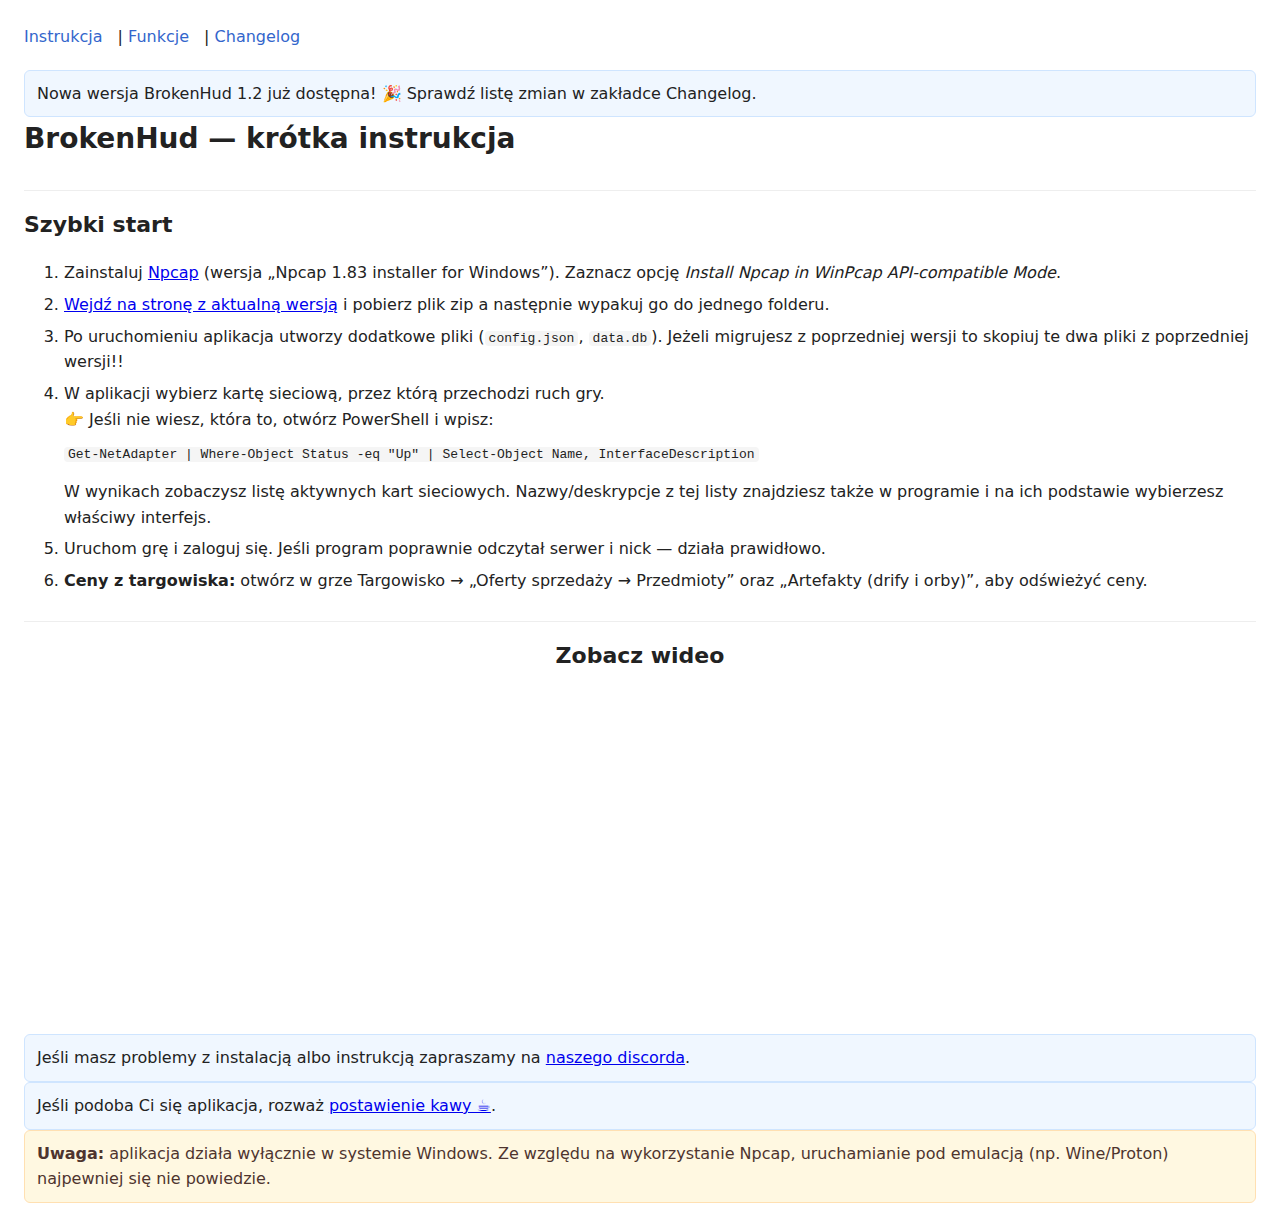
<file: index.html>
<!DOCTYPE html>
<html lang="pl">
<head>
  <meta charset="UTF-8">
  <title>BrokenHud — Instrukcja instalacji</title>
  <meta name="viewport" content="width=device-width, initial-scale=1">
  <link rel="stylesheet" href="style.css">
</head>
<body>
  <nav>
    <a href="index.html">Instrukcja</a> |
    <a href="features.html">Funkcje</a> |
    <a href="changelog.html">Changelog</a>
  </nav>

  <div class="info">
    Nowa wersja BrokenHud 1.2 już dostępna! 🎉 Sprawdź listę zmian w zakładce Changelog.
  </div>

  <h1>BrokenHud — krótka instrukcja</h1>

  <h2>Szybki start</h2>
  <ol>
    <li>Zainstaluj <a href="https://npcap.com/#download" target="_blank">Npcap</a> (wersja „Npcap 1.83 installer for Windows”).  
        Zaznacz opcję <i>Install Npcap in WinPcap API-compatible Mode</i>.</li>
    <li> <a href="https://github.com/Brok3nSign/BrokenTools/releases/latest" target="_blank">Wejdź na stronę z aktualną wersją</a> i pobierz plik zip a następnie wypakuj go do jednego folderu.  </li>
    <li>Po uruchomieniu aplikacja utworzy dodatkowe pliki (<code>config.json</code>, <code>data.db</code>). Jeżeli migrujesz z poprzedniej wersji to skopiuj te dwa pliki z poprzedniej wersji!!</li>
    <li>W aplikacji wybierz kartę sieciową, przez którą przechodzi ruch gry.  
        <br>👉 Jeśli nie wiesz, która to, otwórz PowerShell i wpisz:
        <pre><code>Get-NetAdapter | Where-Object Status -eq "Up" | Select-Object Name, InterfaceDescription</code></pre>
        W wynikach zobaczysz listę aktywnych kart sieciowych. Nazwy/deskrypcje z tej listy znajdziesz także w programie i na ich podstawie wybierzesz właściwy interfejs.</li>
    <li>Uruchom grę i zaloguj się. Jeśli program poprawnie odczytał serwer i nick — działa prawidłowo.</li>
    <li><b>Ceny z targowiska:</b> otwórz w grze Targowisko → „Oferty sprzedaży → Przedmioty” oraz „Artefakty (drify i orby)”, aby odświeżyć ceny.</li>
  </ol>

  <div class="video">
    <h2>Zobacz wideo</h2>
    <iframe width="560" height="315" src="https://www.youtube.com/embed/_5FEPh51PSA" 
      title="BrokenHud — prezentacja funkcji" frameborder="0" allowfullscreen></iframe>
  </div>
  <div class="info">
    Jeśli masz problemy z instalacją albo instrukcją zapraszamy na <a href="https://discord.gg/ky3c2cBy" target="_blank"> naszego discorda</a>.
  </div>
  <div class="info">
    Jeśli podoba Ci się aplikacja, rozważ <a href="https://buycoffee.to/brok3nsign" target="_blank">postawienie kawy ☕</a>.
  </div>

  <div class="warning">
    <b>Uwaga:</b> aplikacja działa wyłącznie w systemie Windows.
    Ze względu na wykorzystanie Npcap, uruchamianie pod emulacją (np. Wine/Proton) najpewniej się nie powiedzie.
  </div>
</body>
</html>
</file>
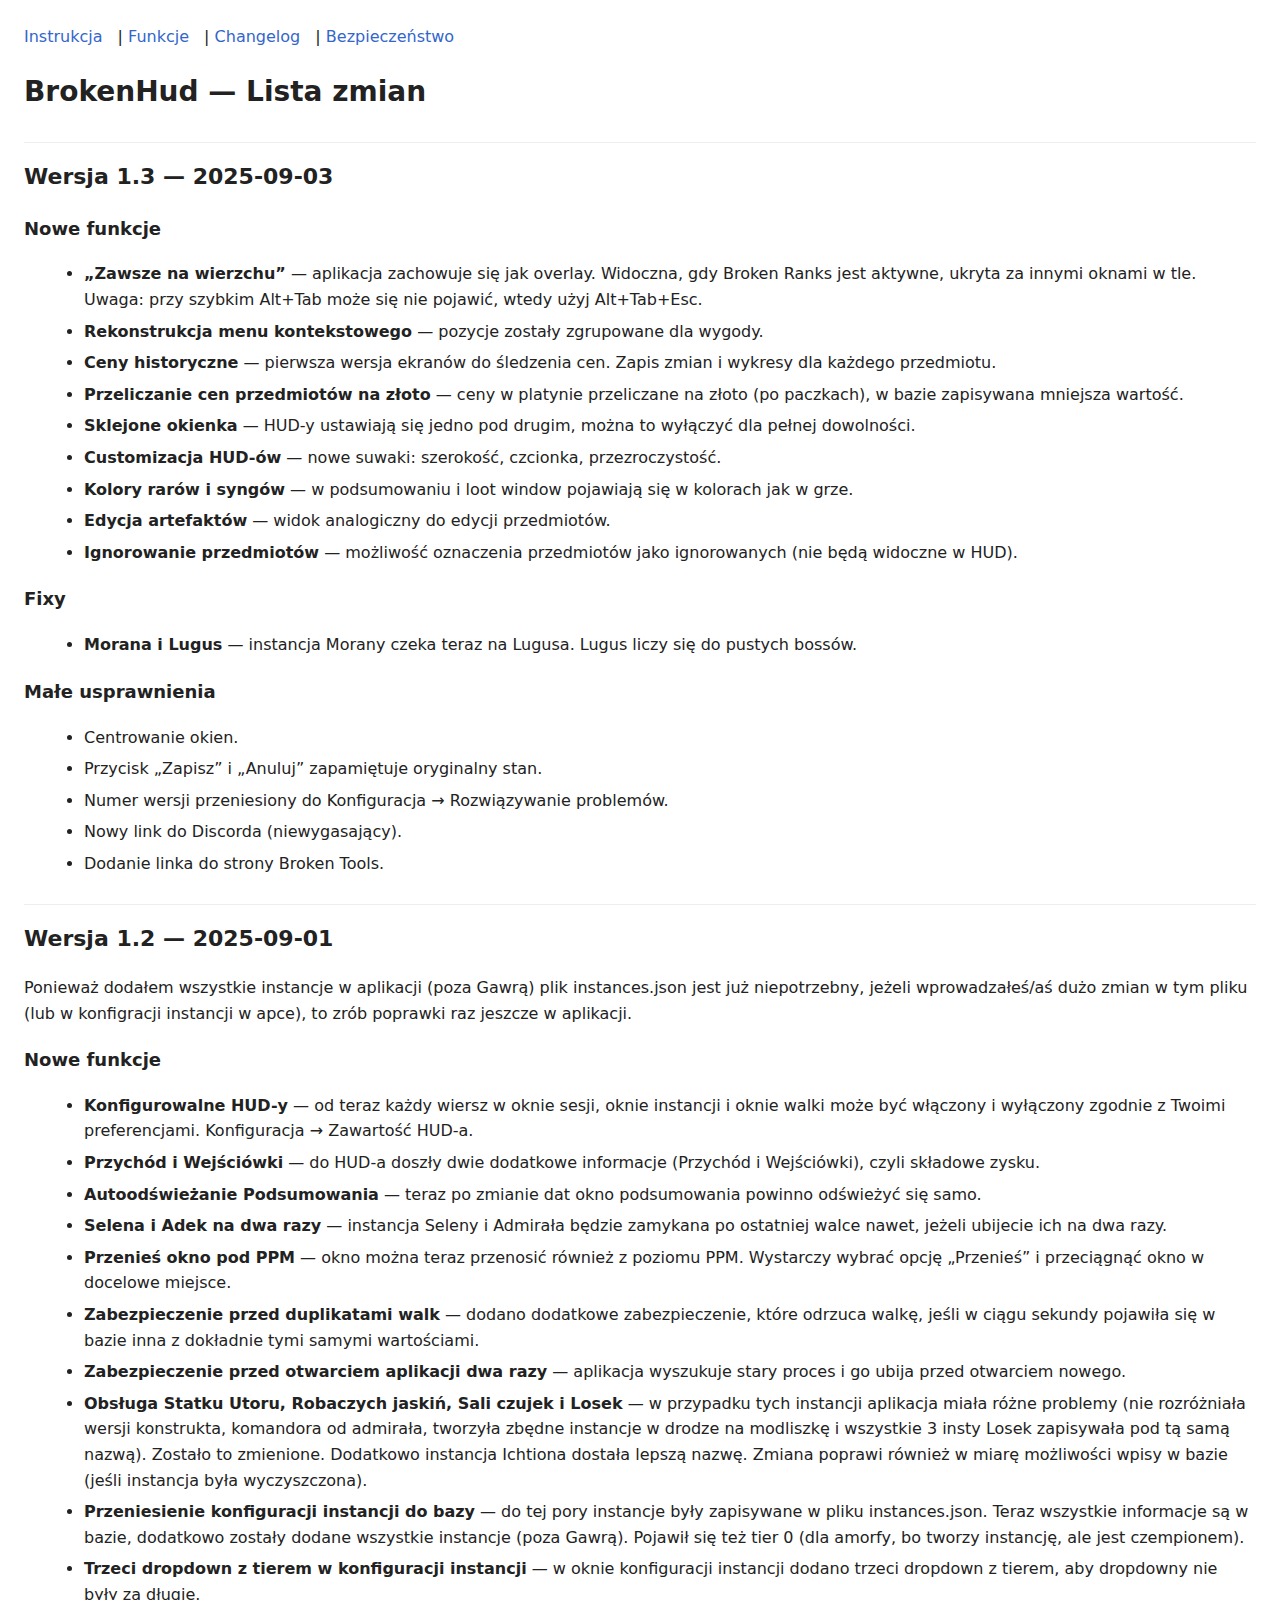
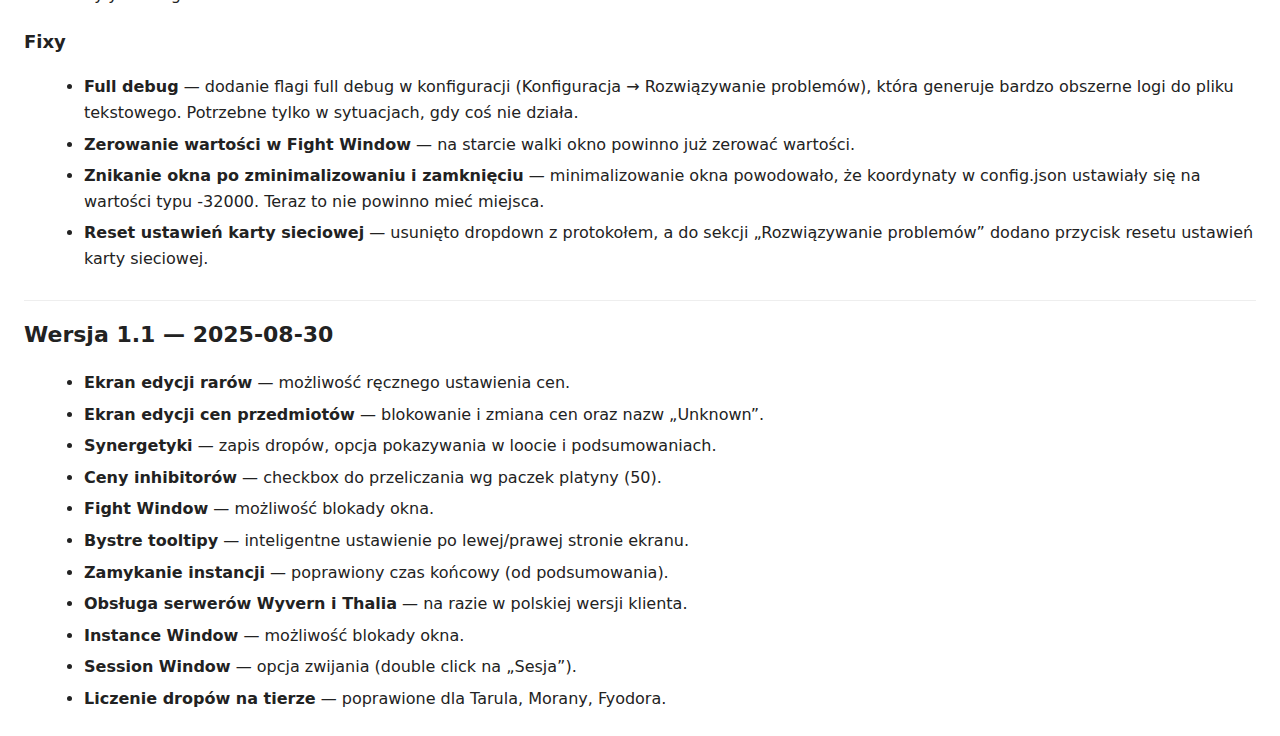
<file: changelog.html>
<!DOCTYPE html>
<html lang="pl">

<head>
  <meta charset="UTF-8">
  <title>BrokenHud — Changelog</title>
  <meta name="viewport" content="width=device-width, initial-scale=1">
  <link rel="stylesheet" href="style.css">
</head>

<body>
  <nav class="global-nav">
    <a href="index.html">Instrukcja</a> |
    <a href="features.html">Funkcje</a> |
    <a href="changelog.html">Changelog</a> |
    <a href="security.html">Bezpieczeństwo</a>
  </nav>

  <h1>BrokenHud — Lista zmian</h1>
  <h2>Wersja 1.3 — 2025-09-03</h2>

  <h3>Nowe funkcje</h3>
  <ul>
    <li><b>„Zawsze na wierzchu”</b> — aplikacja zachowuje się jak overlay. Widoczna, gdy Broken Ranks jest aktywne,
      ukryta za innymi oknami w tle. Uwaga: przy szybkim Alt+Tab może się nie pojawić, wtedy użyj Alt+Tab+Esc.</li>
    <li><b>Rekonstrukcja menu kontekstowego</b> — pozycje zostały zgrupowane dla wygody.</li>
    <li><b>Ceny historyczne</b> — pierwsza wersja ekranów do śledzenia cen. Zapis zmian i wykresy dla każdego
      przedmiotu.</li>
    <li><b>Przeliczanie cen przedmiotów na złoto</b> — ceny w platynie przeliczane na złoto (po paczkach), w bazie
      zapisywana mniejsza wartość.</li>
    <li><b>Sklejone okienka</b> — HUD-y ustawiają się jedno pod drugim, można to wyłączyć dla pełnej dowolności.</li>
    <li><b>Customizacja HUD-ów</b> — nowe suwaki: szerokość, czcionka, przezroczystość.</li>
    <li><b>Kolory rarów i syngów</b> — w podsumowaniu i loot window pojawiają się w kolorach jak w grze.</li>
    <li><b>Edycja artefaktów</b> — widok analogiczny do edycji przedmiotów.</li>
    <li><b>Ignorowanie przedmiotów</b> — możliwość oznaczenia przedmiotów jako ignorowanych (nie będą widoczne w HUD).
    </li>
  </ul>

  <h3>Fixy</h3>
  <ul>
    <li><b>Morana i Lugus</b> — instancja Morany czeka teraz na Lugusa. Lugus liczy się do pustych bossów.</li>
  </ul>

  <h3>Małe usprawnienia</h3>
  <ul>
    <li>Centrowanie okien.</li>
    <li>Przycisk „Zapisz” i „Anuluj” zapamiętuje oryginalny stan.</li>
    <li>Numer wersji przeniesiony do Konfiguracja → Rozwiązywanie problemów.</li>
    <li>Nowy link do Discorda (niewygasający).</li>
    <li>Dodanie linka do strony Broken Tools.</li>
  </ul>

  <h2>Wersja 1.2 — 2025-09-01</h2>
  Ponieważ dodałem wszystkie instancje w aplikacji (poza Gawrą) plik instances.json jest już niepotrzebny, jeżeli
  wprowadzałeś/aś dużo zmian w tym pliku (lub w konfigracji instancji w apce), to zrób poprawki raz jeszcze w aplikacji.
  <h3>Nowe funkcje</h3>
  <ul>
    <li><b>Konfigurowalne HUD-y</b> — od teraz każdy wiersz w oknie sesji, oknie instancji i oknie walki może być
      włączony i wyłączony zgodnie z Twoimi preferencjami. Konfiguracja → Zawartość HUD-a.</li>
    <li><b>Przychód i Wejściówki</b> — do HUD-a doszły dwie dodatkowe informacje (Przychód i Wejściówki), czyli składowe
      zysku.</li>
    <li><b>Autoodświeżanie Podsumowania</b> — teraz po zmianie dat okno podsumowania powinno odświeżyć się samo.</li>
    <li><b>Selena i Adek na dwa razy</b> — instancja Seleny i Admirała będzie zamykana po ostatniej walce nawet, jeżeli
      ubijecie ich na dwa razy.</li>
    <li><b>Przenieś okno pod PPM</b> — okno można teraz przenosić również z poziomu PPM. Wystarczy wybrać opcję
      „Przenieś” i przeciągnąć okno w docelowe miejsce.</li>
    <li><b>Zabezpieczenie przed duplikatami walk</b> — dodano dodatkowe zabezpieczenie, które odrzuca walkę, jeśli w
      ciągu sekundy pojawiła się w bazie inna z dokładnie tymi samymi wartościami.</li>
    <li><b>Zabezpieczenie przed otwarciem aplikacji dwa razy</b> — aplikacja wyszukuje stary proces i go ubija przed
      otwarciem nowego.</li>
    <li><b>Obsługa Statku Utoru, Robaczych jaskiń, Sali czujek i Losek</b> — w przypadku tych instancji aplikacja miała
      różne problemy (nie rozróżniała wersji konstrukta, komandora od admirała, tworzyła zbędne instancje w drodze na
      modliszkę i wszystkie 3 insty Losek zapisywała pod tą samą nazwą). Zostało to zmienione. Dodatkowo instancja
      Ichtiona dostała lepszą nazwę. Zmiana poprawi również w miarę możliwości wpisy w bazie (jeśli instancja była
      wyczyszczona).</li>
    <li><b>Przeniesienie konfiguracji instancji do bazy</b> — do tej pory instancje były zapisywane w pliku
      instances.json. Teraz wszystkie informacje są w bazie, dodatkowo zostały dodane wszystkie instancje (poza Gawrą).
      Pojawił się też tier 0 (dla amorfy, bo tworzy instancję, ale jest czempionem).</li>
    <li><b>Trzeci dropdown z tierem w konfiguracji instancji</b> — w oknie konfiguracji instancji dodano trzeci dropdown
      z tierem, aby dropdowny nie były za długie.</li>
  </ul>
  <h3>Fixy</h3>
  <ul>
    <li><b>Full debug</b> — dodanie flagi full debug w konfiguracji (Konfiguracja → Rozwiązywanie problemów), która
      generuje bardzo obszerne logi do pliku tekstowego. Potrzebne tylko w sytuacjach, gdy coś nie działa.</li>
    <li><b>Zerowanie wartości w Fight Window</b> — na starcie walki okno powinno już zerować wartości.</li>
    <li><b>Znikanie okna po zminimalizowaniu i zamknięciu</b> — minimalizowanie okna powodowało, że koordynaty w
      config.json ustawiały się na wartości typu -32000. Teraz to nie powinno mieć miejsca.</li>
    <li><b>Reset ustawień karty sieciowej</b> — usunięto dropdown z protokołem, a do sekcji „Rozwiązywanie problemów”
      dodano przycisk resetu ustawień karty sieciowej.</li>
  </ul>

  <h2>Wersja 1.1 — 2025-08-30</h2>
  <ul>
    <li><b>Ekran edycji rarów</b> — możliwość ręcznego ustawienia cen.</li>
    <li><b>Ekran edycji cen przedmiotów</b> — blokowanie i zmiana cen oraz nazw „Unknown”.</li>
    <li><b>Synergetyki</b> — zapis dropów, opcja pokazywania w loocie i podsumowaniach.</li>
    <li><b>Ceny inhibitorów</b> — checkbox do przeliczania wg paczek platyny (50).</li>
    <li><b>Fight Window</b> — możliwość blokady okna.</li>
    <li><b>Bystre tooltipy</b> — inteligentne ustawienie po lewej/prawej stronie ekranu.</li>
    <li><b>Zamykanie instancji</b> — poprawiony czas końcowy (od podsumowania).</li>
    <li><b>Obsługa serwerów Wyvern i Thalia</b> — na razie w polskiej wersji klienta.</li>
    <li><b>Instance Window</b> — możliwość blokady okna.</li>
    <li><b>Session Window</b> — opcja zwijania (double click na „Sesja”).</li>
    <li><b>Liczenie dropów na tierze</b> — poprawione dla Tarula, Morany, Fyodora.</li>
  </ul>
</body>

</html>
</file>
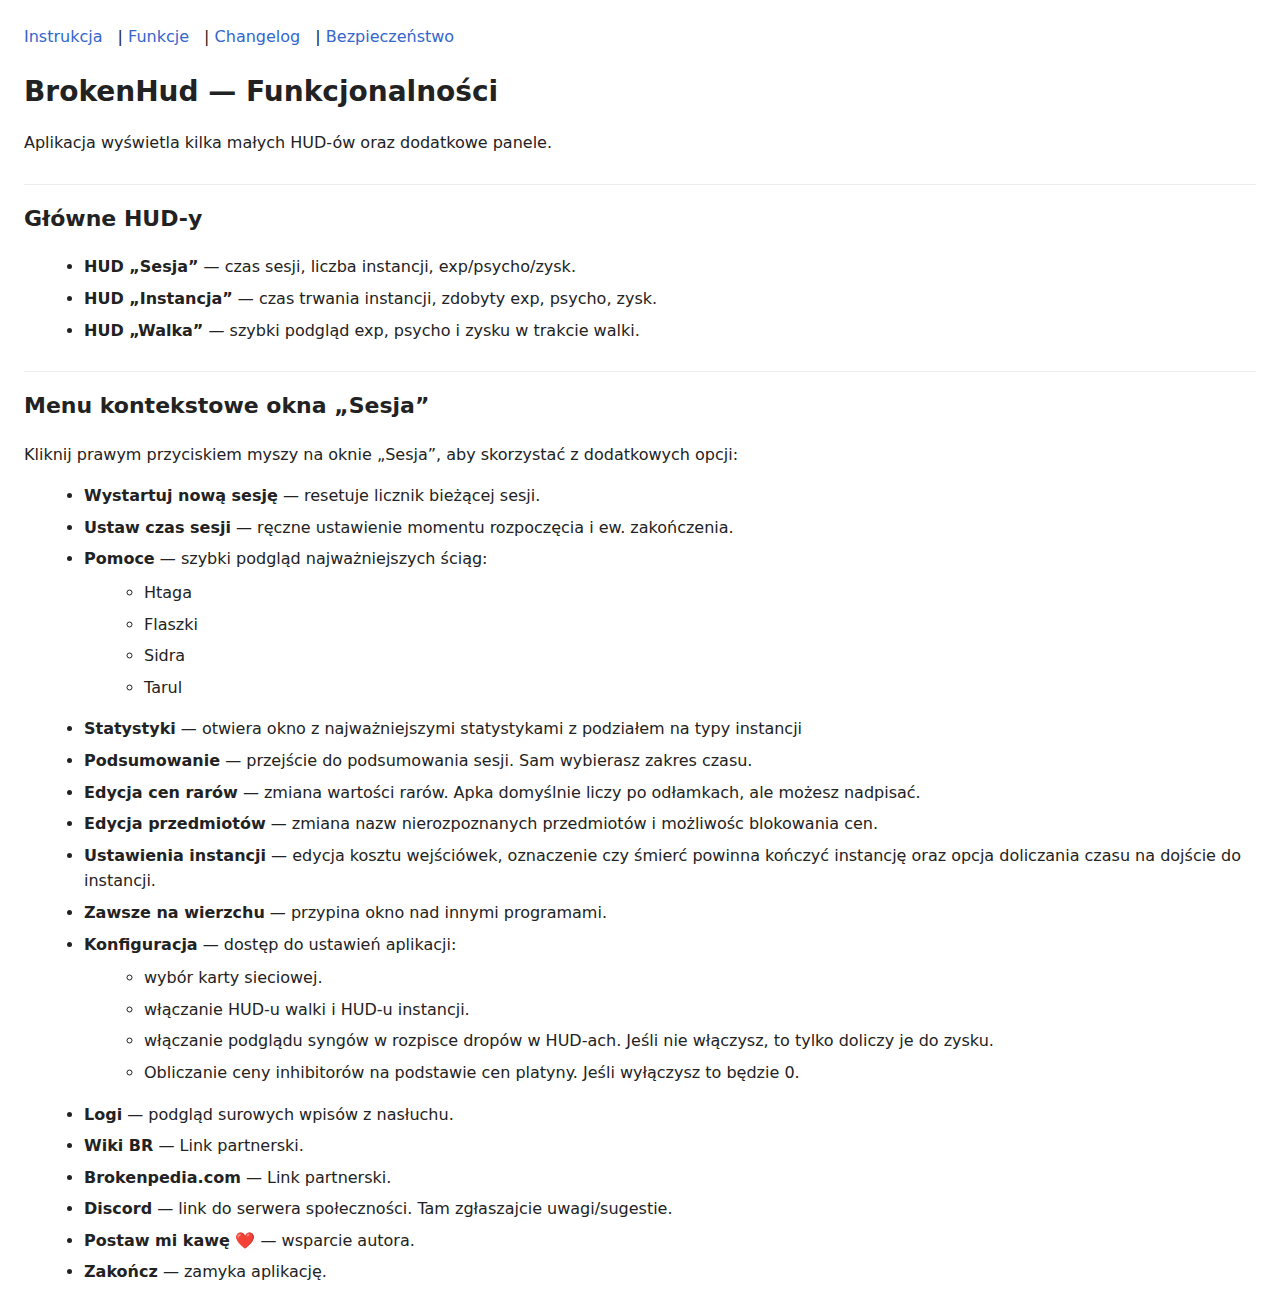
<file: features.html>
<!DOCTYPE html>
<html lang="pl">
<head>
  <meta charset="UTF-8">
  <title>BrokenHud — Funkcje</title>
  <meta name="viewport" content="width=device-width, initial-scale=1">
  <link rel="stylesheet" href="style.css">
</head>
<body>
<nav class="global-nav">
  <a href="index.html">Instrukcja</a> |
  <a href="features.html">Funkcje</a> |
  <a href="changelog.html">Changelog</a> |
  <a href="security.html">Bezpieczeństwo</a>
</nav>

  <h1>BrokenHud — Funkcjonalności</h1>
  <p>Aplikacja wyświetla kilka małych HUD-ów oraz dodatkowe panele.</p>

  <h2>Główne HUD-y</h2>
  <ul>
    <li><b>HUD „Sesja”</b> — czas sesji, liczba instancji, exp/psycho/zysk.</li>
    <li><b>HUD „Instancja”</b> — czas trwania instancji, zdobyty exp, psycho, zysk.</li>
    <li><b>HUD „Walka”</b> — szybki podgląd exp, psycho i zysku w trakcie walki.</li>
  </ul>

  <h2>Menu kontekstowe okna „Sesja”</h2>
  <p>Kliknij prawym przyciskiem myszy na oknie „Sesja”, aby skorzystać z dodatkowych opcji:</p>
  <ul>
    <li><b>Wystartuj nową sesję</b> — resetuje licznik bieżącej sesji.</li>
    <li><b>Ustaw czas sesji</b> — ręczne ustawienie momentu rozpoczęcia i ew. zakończenia.</li>
    <li><b>Pomoce</b> — szybki podgląd najważniejszych ściąg:
      <ul>
        <li>Htaga</li>
        <li>Flaszki</li>
        <li>Sidra</li>
        <li>Tarul</li>
      </ul>
    </li>
    <li><b>Statystyki</b> — otwiera okno z najważniejszymi statystykami z podziałem na typy instancji</li>
    <li><b>Podsumowanie</b> — przejście do podsumowania sesji. Sam wybierasz zakres czasu.</li>
    <li><b>Edycja cen rarów</b> — zmiana wartości rarów. Apka domyślnie liczy po odłamkach, ale możesz nadpisać.</li>
    <li><b>Edycja przedmiotów</b> — zmiana nazw nierozpoznanych przedmiotów i możliwośc blokowania cen.</li>
    <li><b>Ustawienia instancji</b> — edycja kosztu wejściówek, oznaczenie czy śmierć powinna kończyć instancję oraz opcja doliczania czasu na dojście do instancji.</li>
    <li><b>Zawsze na wierzchu</b> — przypina okno nad innymi programami.</li>
    <li><b>Konfiguracja</b> — dostęp do ustawień aplikacji:
      <ul>
        <li>wybór karty sieciowej.</li>
        <li>włączanie HUD-u walki i HUD-u instancji.</li>
        <li>włączanie podglądu syngów w rozpisce dropów w HUD-ach. Jeśli nie włączysz, to tylko doliczy je do zysku.</li>
        <li>Obliczanie ceny inhibitorów na podstawie cen platyny. Jeśli wyłączysz to będzie 0.</li>
      </ul>
    </li>
    <li><b>Logi</b> — podgląd surowych wpisów z nasłuchu.</li>
    <li><b>Wiki BR</b> — Link partnerski.</li>
    <li><b>Brokenpedia.com</b> — Link partnerski.</li>
    <li><b>Discord</b> — link do serwera społeczności. Tam zgłaszajcie uwagi/sugestie.</li>
    <li><b>Postaw mi kawę ❤️</b> — wsparcie autora.</li>
    <li><b>Zakończ</b> — zamyka aplikację.</li>
  </ul>
</body>
</html>
</file>
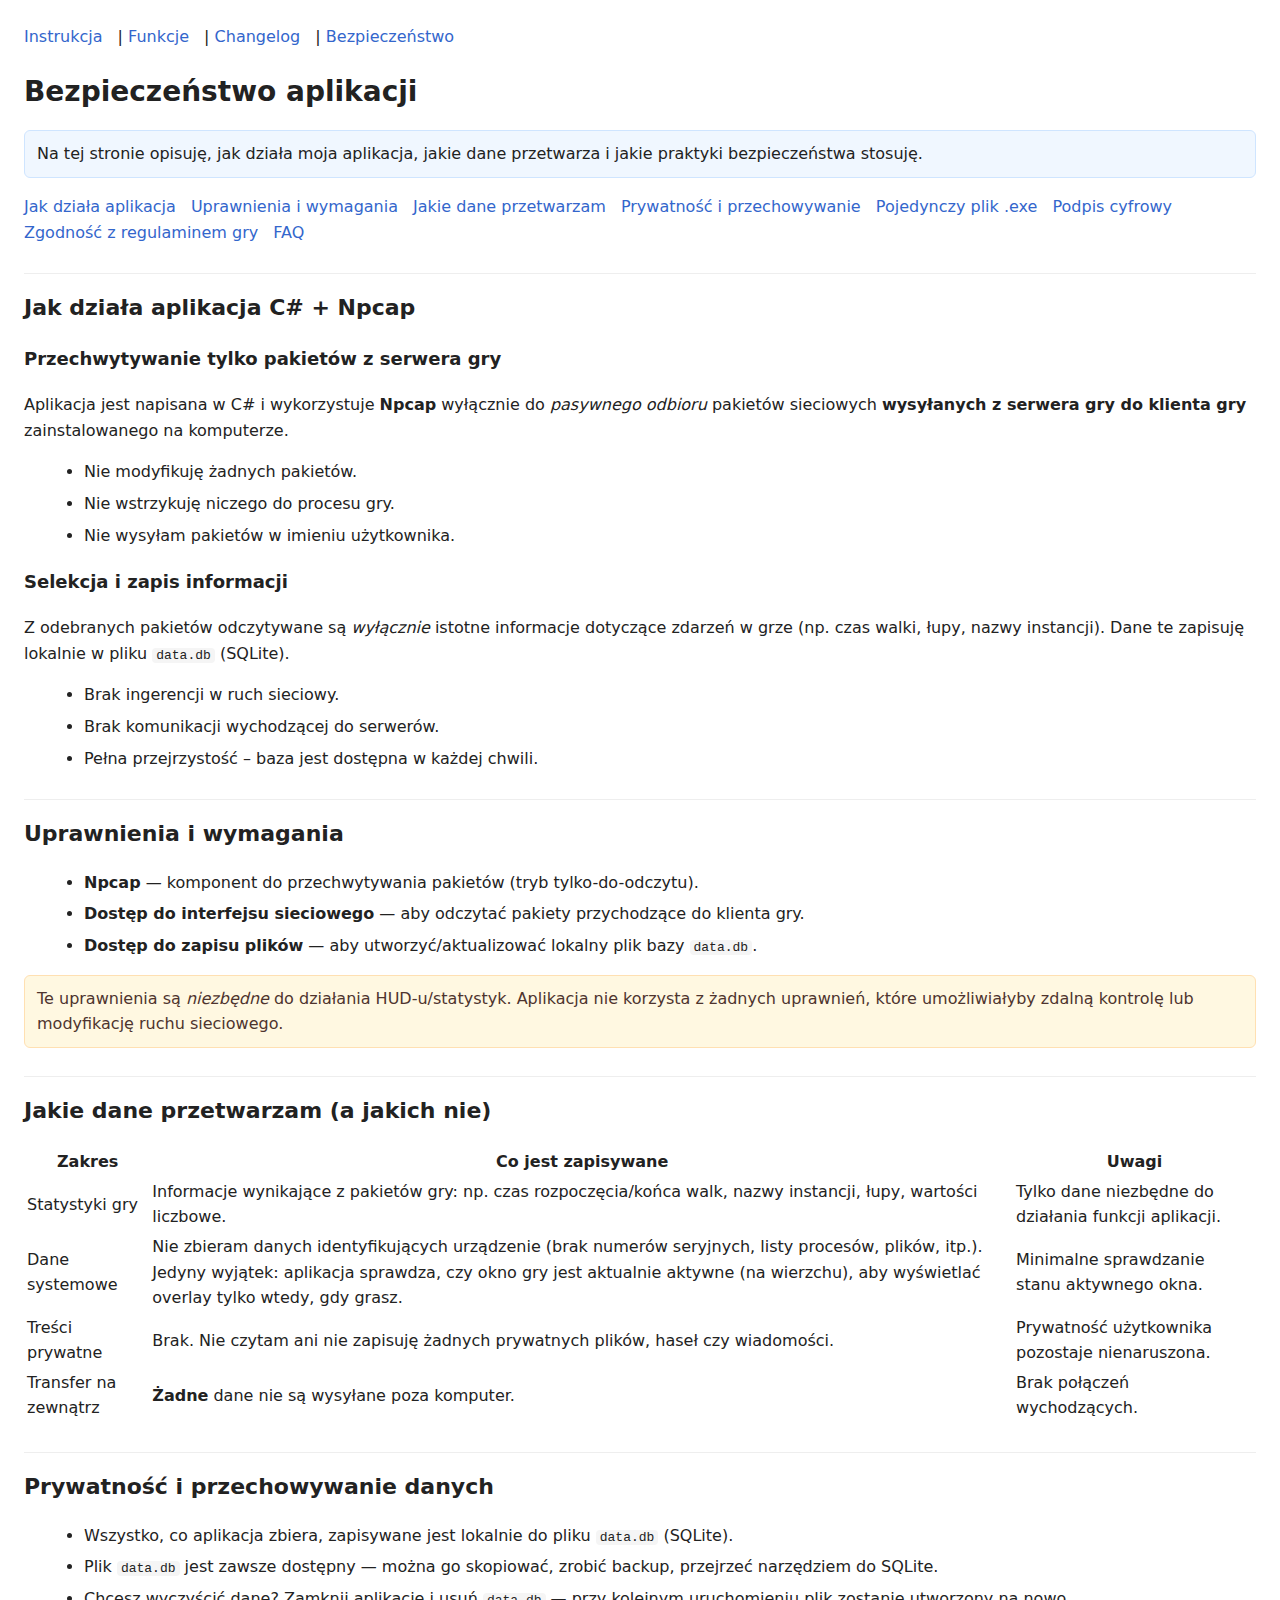
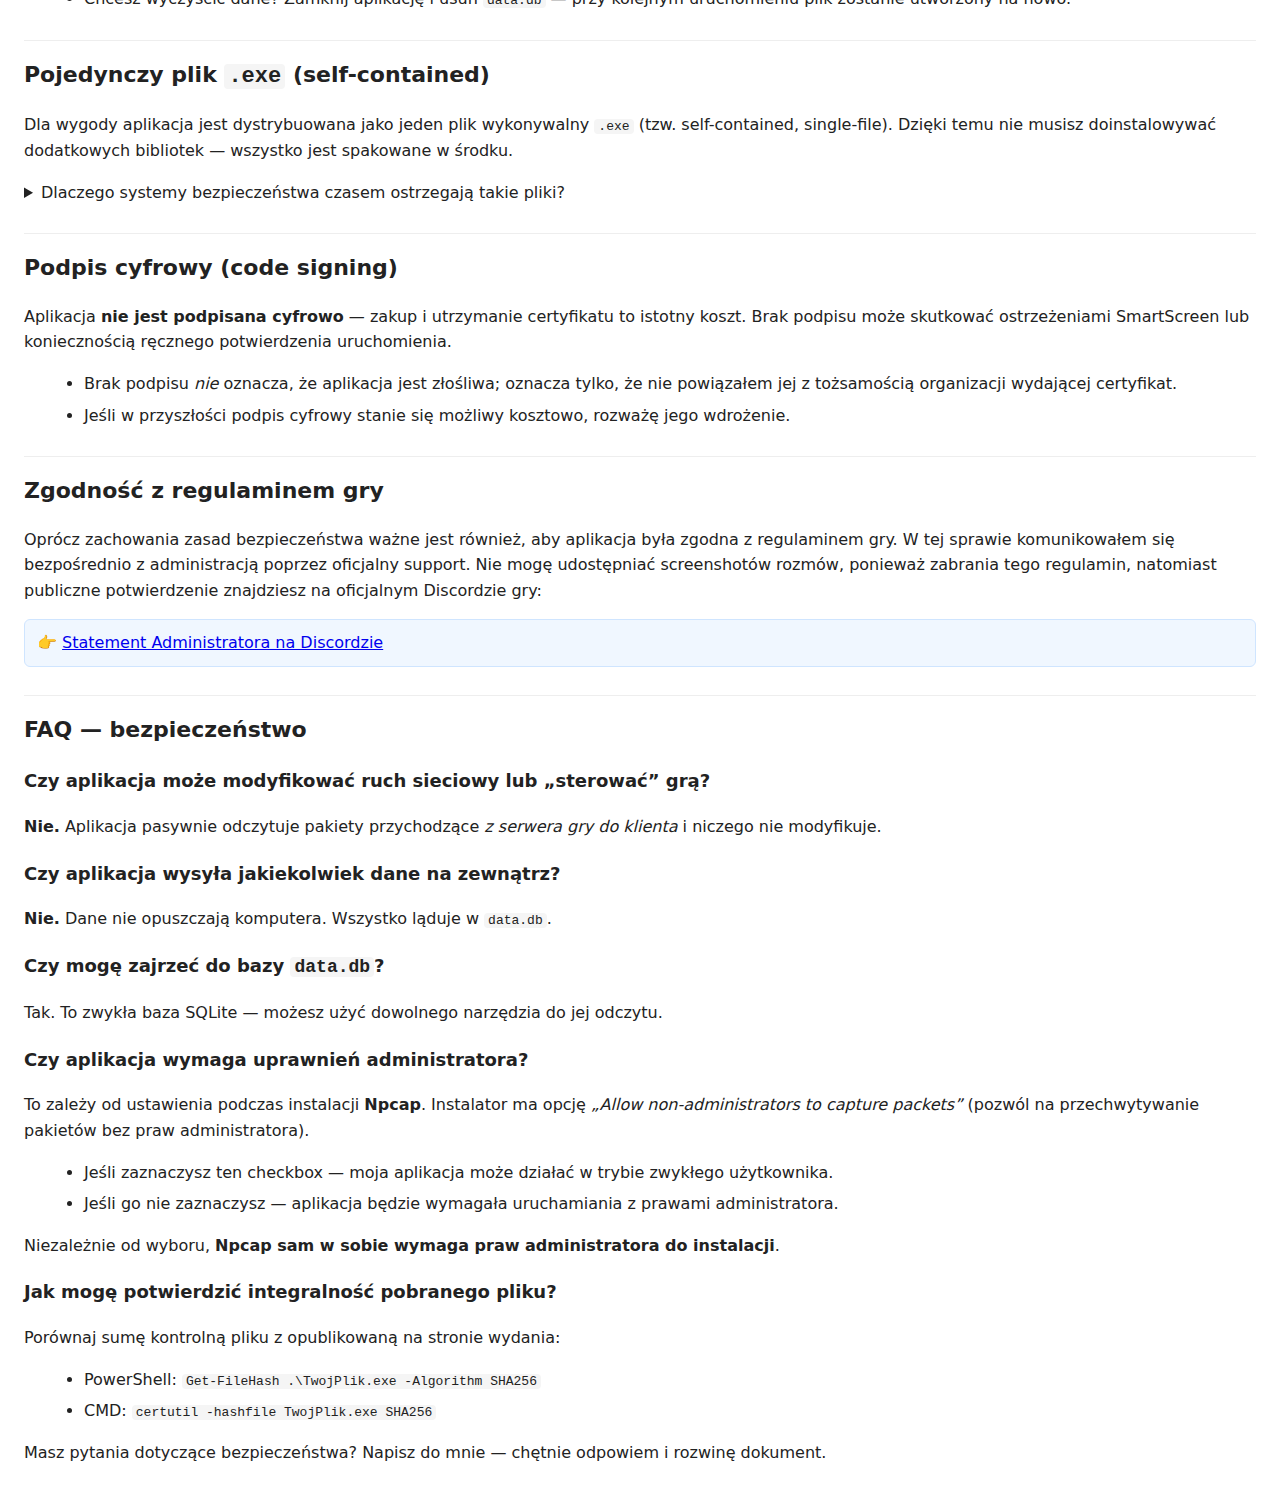
<file: security.html>
<!doctype html>
<html lang="pl">

<head>
    <meta charset="utf-8" />
    <meta name="viewport" content="width=device-width, initial-scale=1" />
    <title>Bezpieczeństwo aplikacji — informacje dla graczy</title>
    <link rel="stylesheet" href="style.css" />

</head>

<body>
    <nav class="global-nav">
        <a href="index.html">Instrukcja</a> |
        <a href="features.html">Funkcje</a> |
        <a href="changelog.html">Changelog</a> |
        <a href="security.html">Bezpieczeństwo</a>
    </nav>

    <h1>Bezpieczeństwo aplikacji</h1>
    <p class="info">
        Na tej stronie opisuję, jak działa moja aplikacja, jakie dane przetwarza i jakie praktyki bezpieczeństwa
        stosuję.
    </p>

    <nav class="local-nav">
        <a href="#jak-dziala">Jak działa aplikacja</a>
        <a href="#wymagania">Uprawnienia i wymagania</a>
        <a href="#dane">Jakie dane przetwarzam</a>
        <a href="#prywatnosc">Prywatność i przechowywanie</a>
        <a href="#exe">Pojedynczy plik .exe</a>
        <a href="#podpis">Podpis cyfrowy</a>
        <a href="#zgodnosc">Zgodność z regulaminem gry</a>
        <a href="#faq">FAQ</a>
    </nav>

    <h2 id="jak-dziala">Jak działa aplikacja <span class="badge">C# + Npcap</span></h2>
    <div class="grid grid-2">
        <div class="card">
            <h3>Przechwytywanie tylko pakietów z serwera gry</h3>
            <p>
                Aplikacja jest napisana w C# i wykorzystuje <strong>Npcap</strong> wyłącznie do <em>pasywnego
                    odbioru</em> pakietów
                sieciowych <strong>wysyłanych z serwera gry do klienta gry</strong> zainstalowanego na komputerze.
            </p>
            <ul>
                <li>Nie modyfikuję żadnych pakietów.</li>
                <li>Nie wstrzykuję niczego do procesu gry.</li>
                <li>Nie wysyłam pakietów w imieniu użytkownika.</li>
            </ul>
        </div>
        <div class="card">
            <h3>Selekcja i zapis informacji</h3>
            <p>
                Z odebranych pakietów odczytywane są <em>wyłącznie</em> istotne informacje dotyczące zdarzeń w grze
                (np. czas walki, łupy, nazwy instancji). Dane te zapisuję lokalnie w pliku <code>data.db</code>
                (SQLite).
            </p>
            <ul>
                <li>Brak ingerencji w ruch sieciowy.</li>
                <li>Brak komunikacji wychodzącej do serwerów.</li>
                <li>Pełna przejrzystość – baza jest dostępna w każdej chwili.</li>
            </ul>
        </div>
    </div>

    <h2 id="wymagania">Uprawnienia i wymagania</h2>
    <ul>
        <li><strong>Npcap</strong> — komponent do przechwytywania pakietów (tryb tylko-do-odczytu).</li>
        <li><strong>Dostęp do interfejsu sieciowego</strong> — aby odczytać pakiety przychodzące do klienta gry.</li>
        <li><strong>Dostęp do zapisu plików</strong> — aby utworzyć/aktualizować lokalny plik bazy <code>data.db</code>.
        </li>
    </ul>
    <p class="warning">
        Te uprawnienia są <em>niezbędne</em> do działania HUD-u/statystyk. Aplikacja nie korzysta z żadnych uprawnień,
        które umożliwiałyby zdalną kontrolę lub modyfikację ruchu sieciowego.
    </p>

    <h2 id="dane">Jakie dane przetwarzam (a jakich nie)</h2>
    <table>
        <thead>
            <tr>
                <th>Zakres</th>
                <th>Co jest zapisywane</th>
                <th>Uwagi</th>
            </tr>
        </thead>
        <tbody>
            <tr>
                <td>Statystyki gry</td>
                <td>Informacje wynikające z pakietów gry: np. czas rozpoczęcia/końca walk, nazwy instancji, łupy,
                    wartości liczbowe.</td>
                <td class="ok">Tylko dane niezbędne do działania funkcji aplikacji.</td>
            </tr>
            <tr>
                <td>Dane systemowe</td>
                <td>
                    Nie zbieram danych identyfikujących urządzenie
                    (brak numerów seryjnych, listy procesów, plików, itp.).
                    Jedyny wyjątek: aplikacja sprawdza, czy okno gry jest aktualnie aktywne
                    (na wierzchu), aby wyświetlać overlay tylko wtedy, gdy grasz.
                </td>
                <td class="ok">Minimalne sprawdzanie stanu aktywnego okna.</td>
            </tr>
            <tr>
                <td>Treści prywatne</td>
                <td>Brak. Nie czytam ani nie zapisuję żadnych prywatnych plików, haseł czy wiadomości.</td>
                <td class="ok">Prywatność użytkownika pozostaje nienaruszona.</td>
            </tr>
            <tr>
                <td>Transfer na zewnątrz</td>
                <td><strong>Żadne</strong> dane nie są wysyłane poza komputer.</td>
                <td class="ok">Brak połączeń wychodzących.</td>
            </tr>
        </tbody>
    </table>

    <h2 id="prywatnosc">Prywatność i przechowywanie danych</h2>
    <ul>
        <li>Wszystko, co aplikacja zbiera, zapisywane jest lokalnie do pliku <code>data.db</code> (SQLite).</li>
        <li>Plik <code>data.db</code> jest zawsze dostępny — można go skopiować, zrobić backup, przejrzeć narzędziem do
            SQLite.</li>
        <li>Chcesz wyczyścić dane? Zamknij aplikację i usuń <code>data.db</code> — przy kolejnym uruchomieniu plik
            zostanie utworzony na nowo.</li>
    </ul>

    <h2 id="exe">Pojedynczy plik <code>.exe</code> (self-contained)</h2>
    <p>
        Dla wygody aplikacja jest dystrybuowana jako jeden plik wykonywalny <code>.exe</code>
        (tzw. self-contained, single-file). Dzięki temu nie musisz doinstalowywać dodatkowych bibliotek — wszystko jest
        spakowane w środku.
    </p>
    <details>
        <summary>Dlaczego systemy bezpieczeństwa czasem ostrzegają takie pliki?</summary>
        <p>
            Duże, samorozpakowujące się pliki <code>.exe</code> bywają traktowane ostrożnie przez oprogramowanie
            antywirusowe.
            Może to skutkować <em>fałszywymi alarmami</em>, mimo że aplikacja nie wykonuje żadnych złośliwych działań.
            Staram się minimalizować ryzyko fałszywych detekcji poprzez przewidywalny proces budowania i przejrzystość
            kodu.
        </p>
    </details>

    <h2 id="podpis">Podpis cyfrowy (code signing)</h2>
    <p>
        Aplikacja <strong>nie jest podpisana cyfrowo</strong> — zakup i utrzymanie certyfikatu to istotny koszt.
        Brak podpisu może skutkować ostrzeżeniami SmartScreen lub koniecznością ręcznego potwierdzenia uruchomienia.
    </p>
    <ul>
        <li>Brak podpisu <em>nie</em> oznacza, że aplikacja jest złośliwa; oznacza tylko, że nie powiązałem jej z
            tożsamością organizacji wydającej certyfikat.</li>
        <li>Jeśli w przyszłości podpis cyfrowy stanie się możliwy kosztowo, rozważę jego wdrożenie.</li>
    </ul>

    <h2 id="zgodnosc">Zgodność z regulaminem gry</h2>
    <p>
        Oprócz zachowania zasad bezpieczeństwa ważne jest również, aby aplikacja była zgodna z regulaminem gry.
        W tej sprawie komunikowałem się bezpośrednio z administracją poprzez oficjalny support.
        Nie mogę udostępniać screenshotów rozmów, ponieważ zabrania tego regulamin, natomiast publiczne potwierdzenie
        znajdziesz na oficjalnym Discordzie gry:
    </p>
    <p class="info">
        👉 <a href="https://discord.com/channels/819134581188984843/819152743682801675/1411423114675359774"
            target="_blank">
            Statement Administratora na Discordzie</a>
    </p>


    <h2 id="faq">FAQ — bezpieczeństwo</h2>

    <h3>Czy aplikacja może modyfikować ruch sieciowy lub „sterować” grą?</h3>
    <p><strong>Nie.</strong> Aplikacja pasywnie odczytuje pakiety przychodzące <em>z serwera gry do klienta</em> i
        niczego nie modyfikuje.</p>

    <h3>Czy aplikacja wysyła jakiekolwiek dane na zewnątrz?</h3>
    <p><strong>Nie.</strong> Dane nie opuszczają komputera. Wszystko ląduje w <code>data.db</code>.</p>

    <h3>Czy mogę zajrzeć do bazy <code>data.db</code>?</h3>
    <p>Tak. To zwykła baza SQLite — możesz użyć dowolnego narzędzia do jej odczytu.</p>

    <h3>Czy aplikacja wymaga uprawnień administratora?</h3>
    <p>
        To zależy od ustawienia podczas instalacji <strong>Npcap</strong>.
        Instalator ma opcję <em>„Allow non-administrators to capture packets”</em> (pozwól na przechwytywanie pakietów
        bez praw administratora).
    </p>
    <ul>
        <li>Jeśli zaznaczysz ten checkbox — moja aplikacja może działać w trybie zwykłego użytkownika.</li>
        <li>Jeśli go nie zaznaczysz — aplikacja będzie wymagała uruchamiania z prawami administratora.</li>
    </ul>
    <p>
        Niezależnie od wyboru, <strong>Npcap sam w sobie wymaga praw administratora do instalacji</strong>.
    </p>


    <h3>Jak mogę potwierdzić integralność pobranego pliku?</h3>
    <p>Porównaj sumę kontrolną pliku z opublikowaną na stronie wydania:</p>
    <ul>
        <li>PowerShell: <code>Get-FileHash .\TwojPlik.exe -Algorithm SHA256</code></li>
        <li>CMD: <code>certutil -hashfile TwojPlik.exe SHA256</code></li>
    </ul>

    <footer>
        Masz pytania dotyczące bezpieczeństwa? Napisz do mnie — chętnie odpowiem i rozwinę dokument.
    </footer>
</body>

</html>
</file>
<file: style.css>
body { font-family: system-ui, -apple-system, Segoe UI, Roboto, Arial, sans-serif; line-height: 1.6; margin: 24px; color: #222; }
h1 { font-size: 28px; margin: 0 0 12px; }
h2 { font-size: 22px; margin-top: 28px; border-top: 1px solid #eee; padding-top: 16px; }
h3 { font-size: 18px; margin-top: 20px; }
ul { margin: 8px 0 16px 20px; }
li { margin: 6px 0; }
code { background: #f5f5f5; padding: 0 4px; border-radius: 4px; }
nav { margin-bottom: 20px; }
nav a { margin-right: 10px; text-decoration: none; color: #3366cc; }
nav a:hover { text-decoration: underline; }
.warning { background: #fff8e1; border: 1px solid #ffe0b2; padding: 10px 12px; border-radius: 6px; color: #4e342e; }
.info { background: #f0f7ff; border: 1px solid #cfe5ff; padding: 10px 12px; border-radius: 6px; }
.video { margin: 20px 0; text-align: center; }
.video iframe { max-width: 100%; border-radius: 12px; }
</file>
